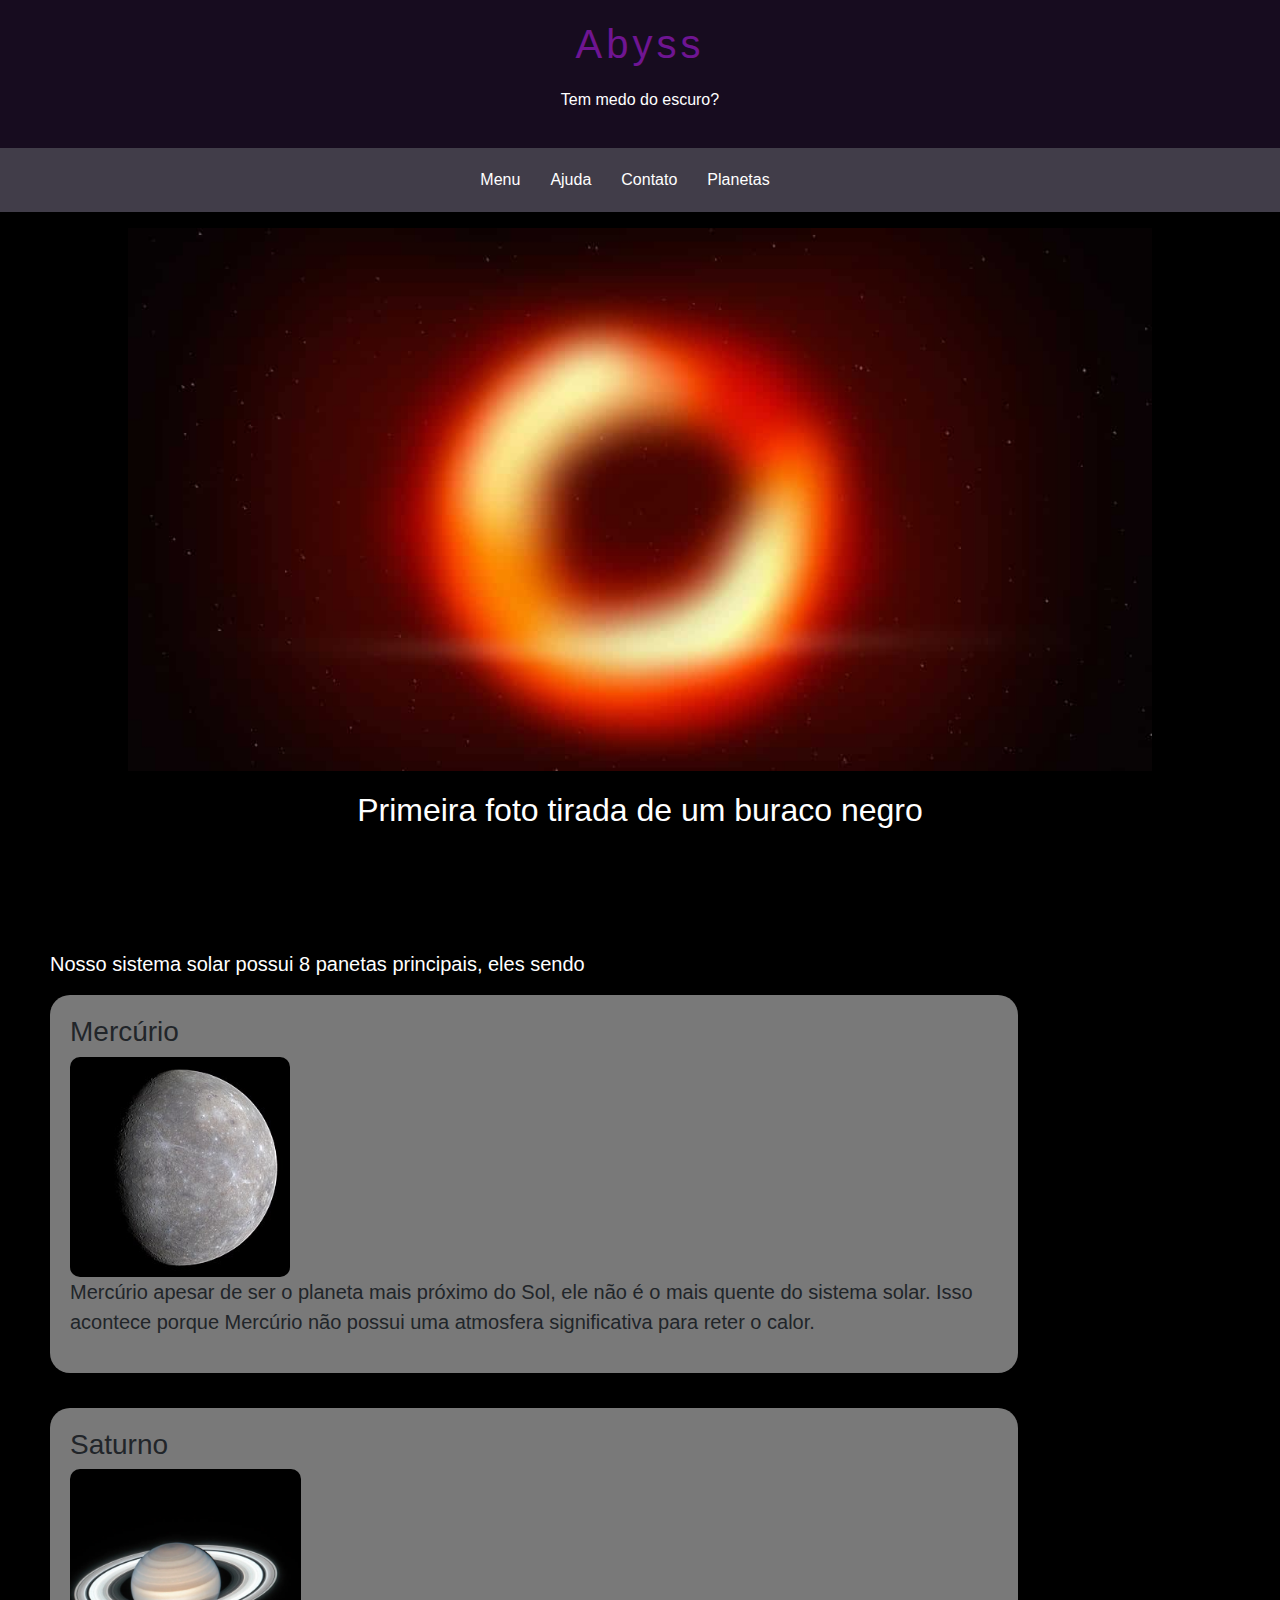
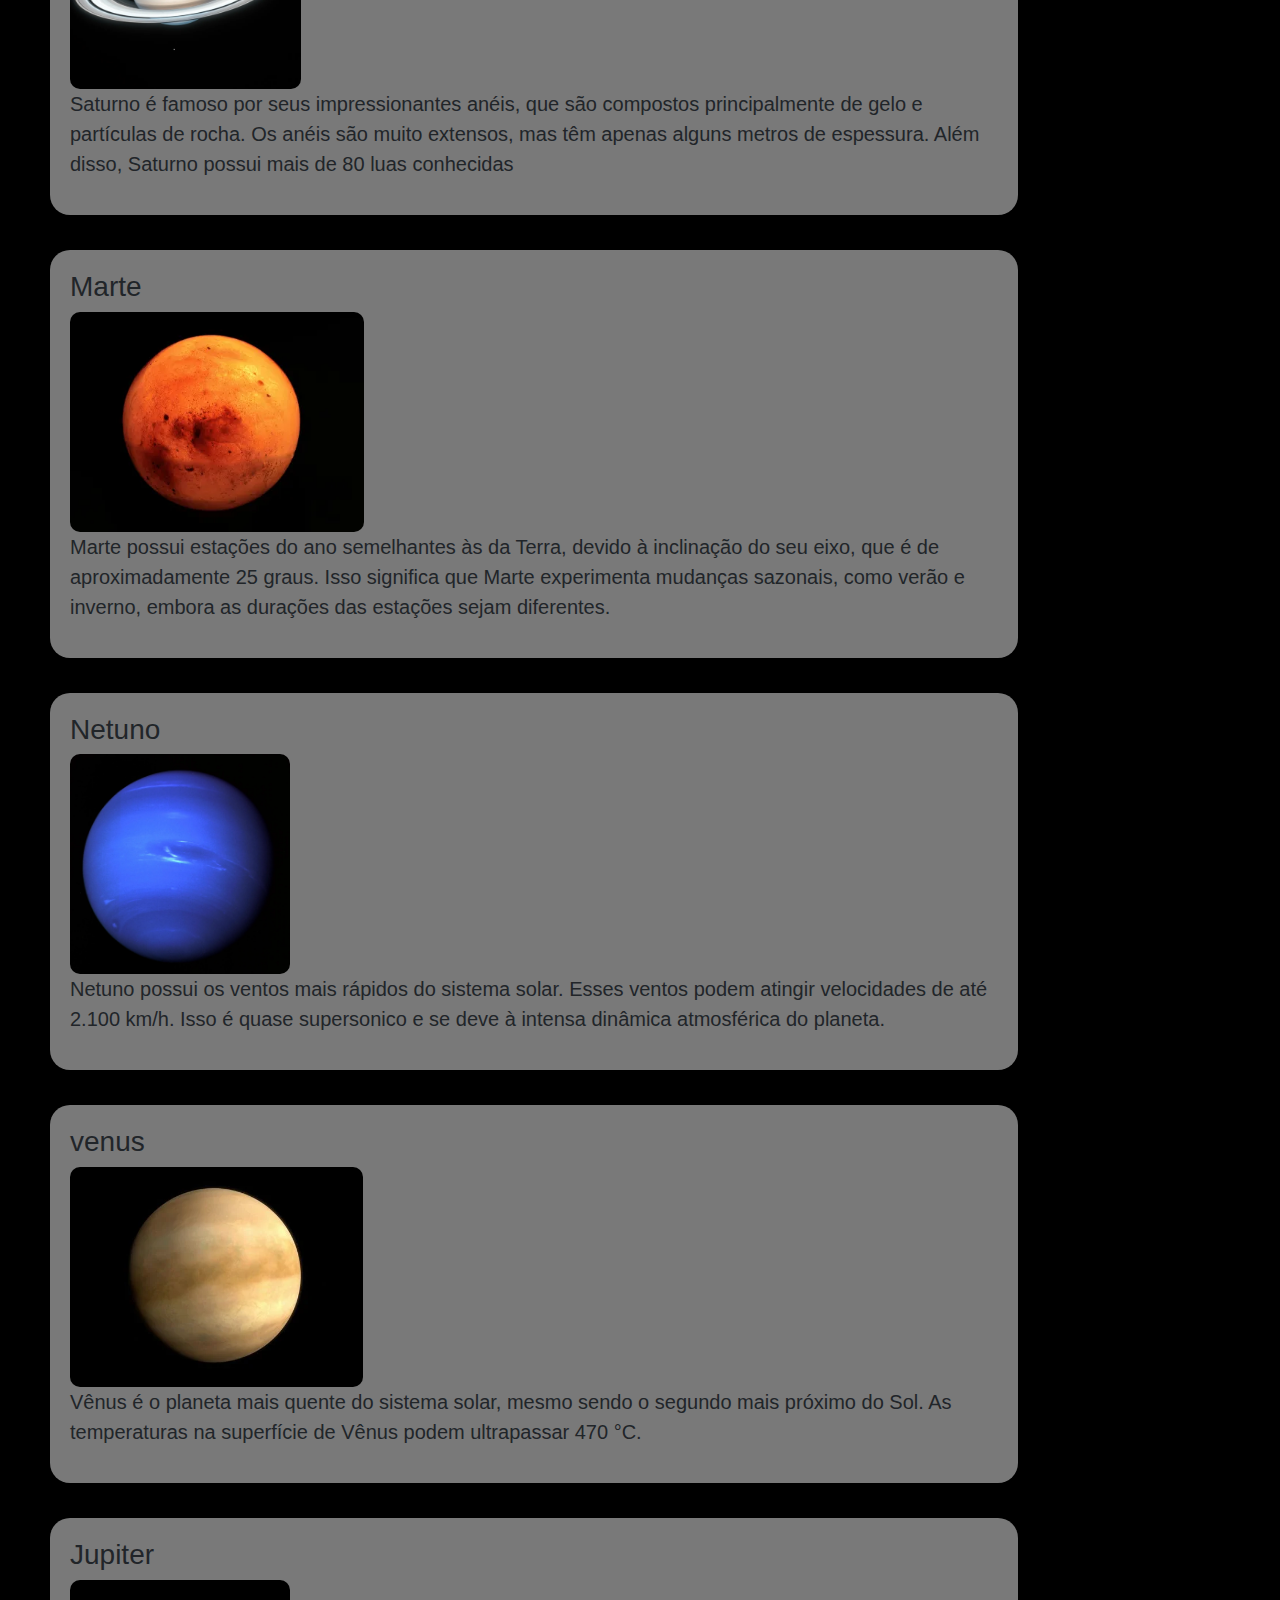
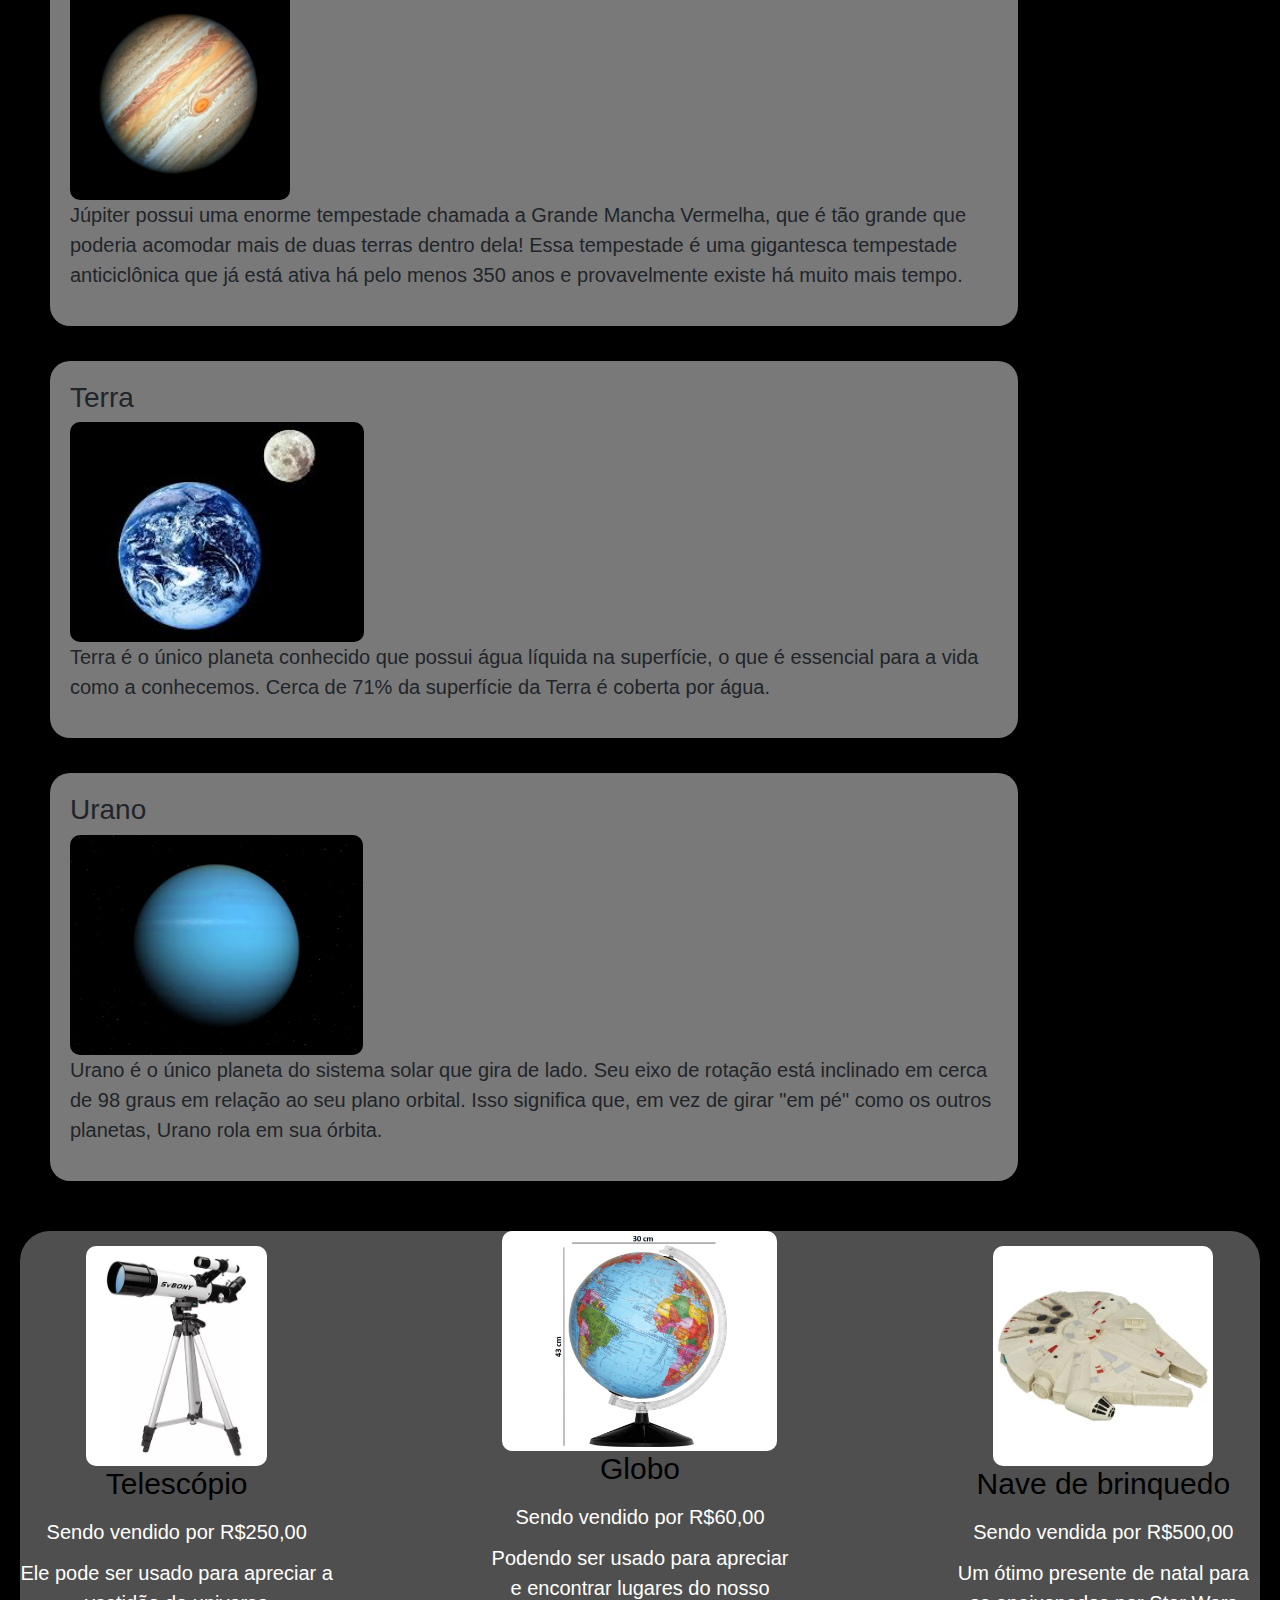
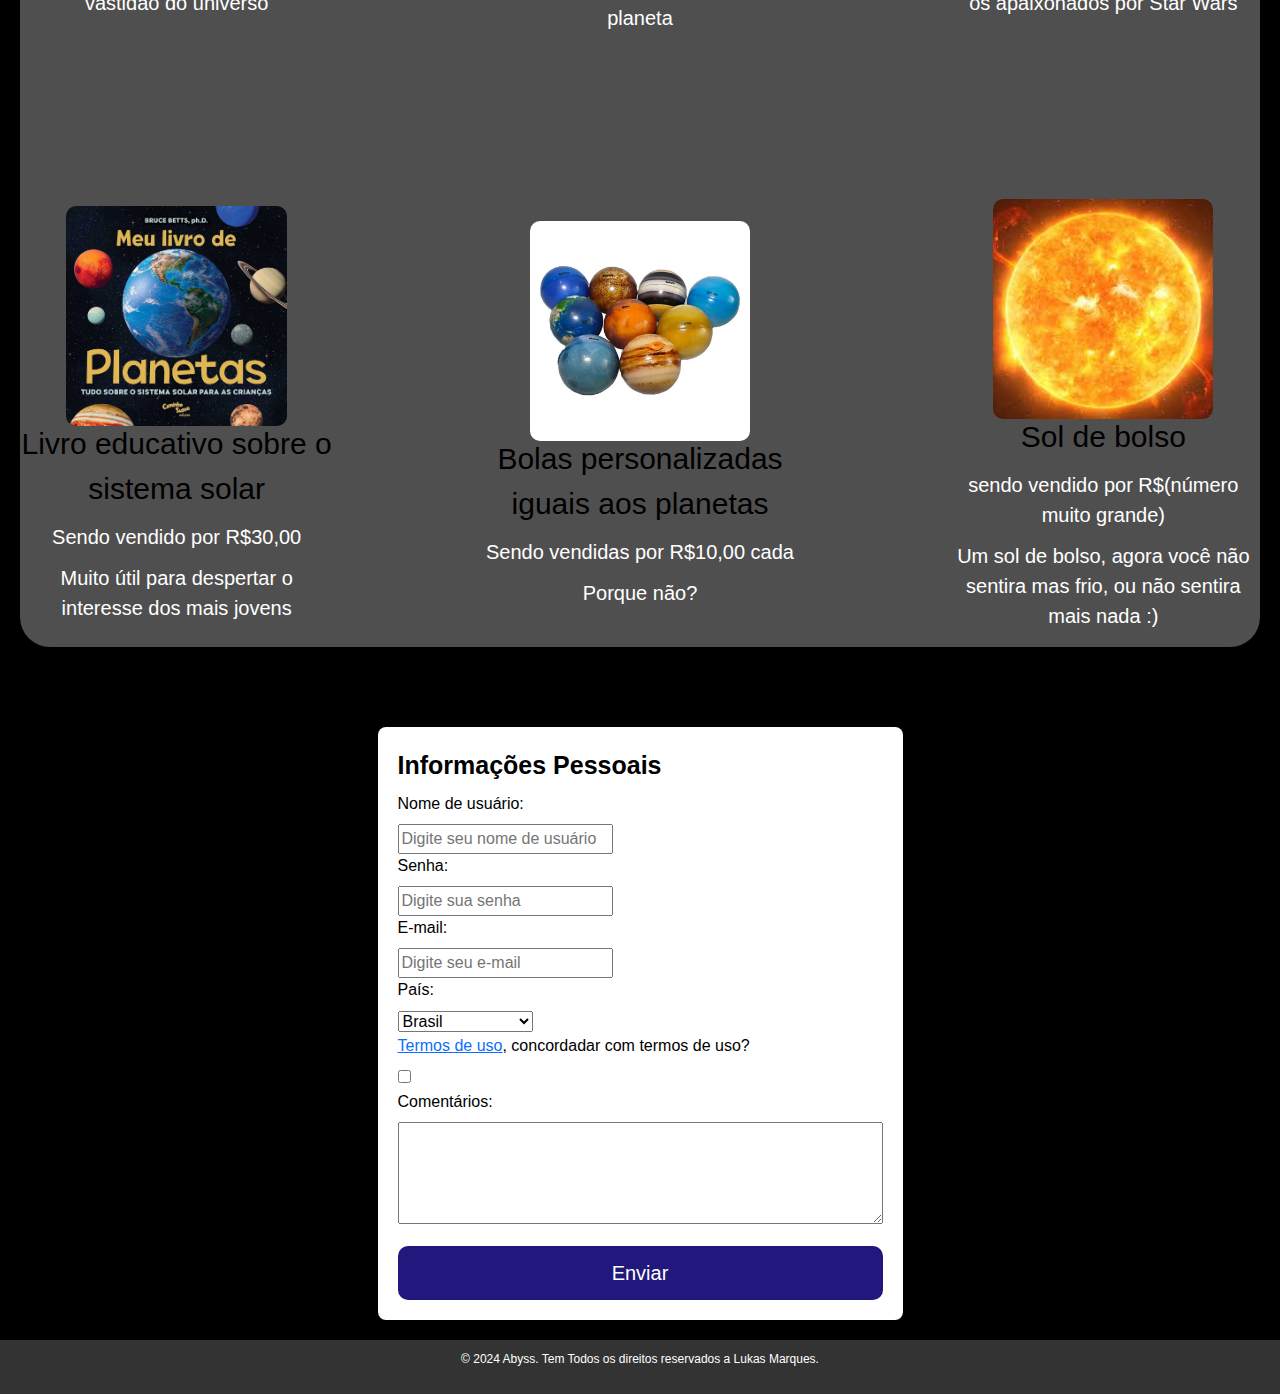
<file: index.html>
<!DOCTYPE html>
<html lang="pt-br">
<head>
<title>Abyss</title>
    <meta name="title" content="Abyss" />
    <meta name="author" content="Lukas Marques">
    <meta name="keywords" content="planetas, sistema solar, buraco negro, curiosidades sobre os planetas">
    <meta name="discripition" content="Este site tenta trazer algumas curiosidades e produtos relacionados ao nosso sistema solar tanto para fins educacionais quanto para entretenimento">
    <meta property="og:type" content="website" />
    <meta property="og:url" content="https://xklmfkx.github.io/" />
    <meta property="og:title" content="Abyss" />
    <meta property="og:description" content="" />
    <meta property="og:image" content="https://metatags.io/images/meta-tags.png" />
    <meta property="twitter:card" content="summary_large_image" />
    <meta property="twitter:url" content="https://xklmfkx.github.io/" />
    <meta property="twitter:title" content="Abyss" />
    <meta property="twitter:description" content="" />
    <meta property="twitter:image" content="https://metatags.io/images/meta-tags.png" />
    <meta charset="UTF-8">
    <meta name="viewport" content="width=device-width, initial-scale=1.0">
    <link href="https://cdn.jsdelivr.net/npm/bootstrap@5.3.3/dist/css/bootstrap.min.css" rel="stylesheet" integrity="sha384-QWTKZyjpPEjISv5WaRU9OFeRpok6YctnYmDr5pNlyT2bRjXh0JMhjY6hW+ALEwIH" crossorigin="anonymous">
    <link rel="stylesheet" href="estilo.css">
    <title>Abyss</title>
</head>
<body>
    <header>
        <h1 class="titulo"> Abyss</h1>
        <p class="p1">Tem medo do escuro?</p>
    </header>

    <nav>
        <ul>
            <li><a href="#">Menu</a></li>
            <li><a href="#">Ajuda</a></li>
            <li><a href="#">Contato</a></li>
            <li><a href="#">Planetas</a></li>
        </ul>
    </nav>

    <section>
        <div class="imagem-container">
            <img class="imagem-buraco" src="img/buraco_negro.Webp" alt="buraco negro">
        </div>
        <h2 class="titulo_imagem">Primeira foto tirada de um buraco negro</h2>
    </section>

    <main>
        <section>
            <div class="t" >
                <p class="p1">Nosso sistema solar possui 8 panetas principais, eles sendo</p>
                <div class="planetas-container" >

                    <div class="div1" >
                        <h3>Mercúrio</h3>
                        <img class="imagem" src="img/mercurio.Webp" alt="planeta mercurio">
                        <p>Mercúrio apesar de ser o planeta mais próximo do Sol, ele não é o mais quente do sistema solar. Isso acontece porque Mercúrio não possui uma atmosfera significativa para reter o calor.</p>
                    </div>

                    <div class="div1">
                        <h3>Saturno</h3>
                        <img class="imagem" src="img/saturno.Webp" alt="planeta saturno"> 
                        <p>Saturno é famoso por seus impressionantes anéis, que são compostos principalmente de gelo e partículas de rocha. Os anéis são muito extensos, mas têm apenas alguns metros de espessura. Além disso, Saturno possui mais de 80 luas conhecidas</p>
                    </div>

                    <div class="div1">
                        <h3>Marte</h3>
                        <img class="imagem" src="img/marte.Webp" alt="planeta marte"> 
                        <p>Marte possui estações do ano semelhantes às da Terra, devido à inclinação do seu eixo, que é de aproximadamente 25 graus. Isso significa que Marte experimenta mudanças sazonais, como verão e inverno, embora as durações das estações sejam diferentes.</p>
                    </div>

                    <div class="div1">
                        <h3>Netuno</h3>
                        <img class="imagem" src="img/netuno.Webp" alt="planeta netuno"> 
                        <p>Netuno possui os ventos mais rápidos do sistema solar. Esses ventos podem atingir velocidades de até 2.100 km/h. Isso é quase supersonico e se deve à intensa dinâmica atmosférica do planeta.</p>
                    </div>

                    <div class="div1">
                        <h3>venus</h3>
                        <img class="imagem" src="img/venus.Webp" alt="planeta venus"> 
                        <p>Vênus é o planeta mais quente do sistema solar, mesmo sendo o segundo mais próximo do Sol. As temperaturas na superfície de Vênus podem ultrapassar 470 °C.</p>
                    </div>

                    <div class="div1">
                        <h3>Jupiter</h3>
                        <img class="imagem" src="img/jupiter.Webp" alt="planeta jupiter"> 
                        <p>Júpiter possui uma enorme tempestade chamada a Grande Mancha Vermelha, que é tão grande que poderia acomodar mais de duas terras dentro dela! Essa tempestade é uma gigantesca tempestade anticiclônica que já está ativa há pelo menos 350 anos e provavelmente existe há muito mais tempo.</p>
                    </div>

                    <div class="div1">
                        <h3>Terra</h3>
                        <img class="imagem" src="img/terra.Webp" alt="planeta terra">
                        <p>Terra é o único planeta conhecido que possui água líquida na superfície, o que é essencial para a vida como a conhecemos. Cerca de 71% da superfície da Terra é coberta por água.</p>
                    </div>

                    <div class="div1">
                        <h3>Urano</h3>
                        <img class="imagem" src="img/urano.Webp" alt="planeta urano"> 
                        <p>Urano é o único planeta do sistema solar que gira de lado. Seu eixo de rotação está inclinado em cerca de 98 graus em relação ao seu plano orbital. Isso significa que, em vez de girar "em pé" como os outros planetas, Urano rola em sua órbita.</p>
                    </div>
                </div>
            </div>
        </section>

        <section class="grid-container" >
            <div>
                <img class="imagem" src="img/telescopi.Webp" alt="produto telescopio">
                <p class="p2">Telescópio</p><p>Sendo vendido por R$250,00</p><p>Ele pode ser usado para apreciar a vastidão do universo</p>
            </div>
            <div>
                <img class="imagem" src="img/globo.Webp" alt="produto globo">
                <p class="p2">Globo</p><p>Sendo vendido por R$60,00</p><p>Podendo ser usado para apreciar e encontrar lugares do nosso planeta</p>
            </div>
            <div>
                <img class="imagem" src="img/nave_starwars.Webp" alt="produto nave de brinquedo">
                <p class="p2">Nave de brinquedo</p><p>Sendo vendida por R$500,00</p><p>Um ótimo presente de natal para os apaixonados por Star Wars</p>
            </div>
            <div>
                <img class="imagem" src="img/livro_planetas.Webp" alt="produto livro de planetas do sistema solar">
                <p class="p2">Livro educativo sobre o sistema solar</p><p>Sendo vendido por R$30,00</p><p>Muito útil para despertar o interesse dos mais jovens</p>
            </div>
            <div>
                <img class="imagem" src="img/bolas_planetas.Webp" alt="produto bolas personalizadas como os planetas">
                <p class="p2">Bolas personalizadas iguais aos planetas</p><p>Sendo vendidas por R$10,00 cada</p><p>Porque não?</p>
            </div>
            <div>
                <img class="imagem" src="img/sol.Webp" alt="produto sol" >
                <p class="p2">Sol de bolso</p><p>sendo vendido por R$(número muito grande)</p><p>Um sol de bolso, agora você não sentira mas frio, ou não sentira mais nada :)</p>
            </div>
        </section>
        <section>
            <form class="grid-formulario">
                <fieldset>
                    <legend>Informações Pessoais</legend>
                
                    <label for="username">Nome de usuário:</label>
                    <input type="text" id="username" name="username" placeholder="Digite seu nome de usuário" required>
                
                    <label for="password">Senha:</label>
                    <input type="password" id="password" name="password" placeholder="Digite sua senha" required>
                
                    <label for="email">E-mail:</label>
                    <input type="email" id="email" name="email" placeholder="Digite seu e-mail" required>
                
                    <label for="country">País:</label>
                    <select id="country" name="country">
                        <option value="br">Brasil</option>
                        <option value="us">Estados Unidos</option>
                        <option value="uk">Reino Unido</option>
                    </select>
                
                    <label for="termos"><a href="#">Termos de uso</a>, concordadar com termos de uso?</label>
                    <input type="checkbox" id="termos" name="termos" value="yes">
                
                    <label for="comments">Comentários:</label>
                    <textarea id="comments" name="comments" rows="4" cols="50"></textarea>
                </fieldset>
                
                <button type="submit">Enviar</button>
            </form>
        </section>
    </main>
    <footer>
        <p class="p3">&copy; 2024 Abyss. Tem Todos os direitos reservados a Lukas Marques.</p>
    </footer>
    <script src="https://cdn.jsdelivr.net/npm/bootstrap@5.3.3/dist/js/bootstrap.bundle.min.js" integrity="sha384-YvpcrYf0tY3lHB60NNkmXc5s9fDVZLESaAA55NDzOxhy9GkcIdslK1eN7N6jIeHz" crossorigin="anonymous"></script>
</body>
</html>
</file>
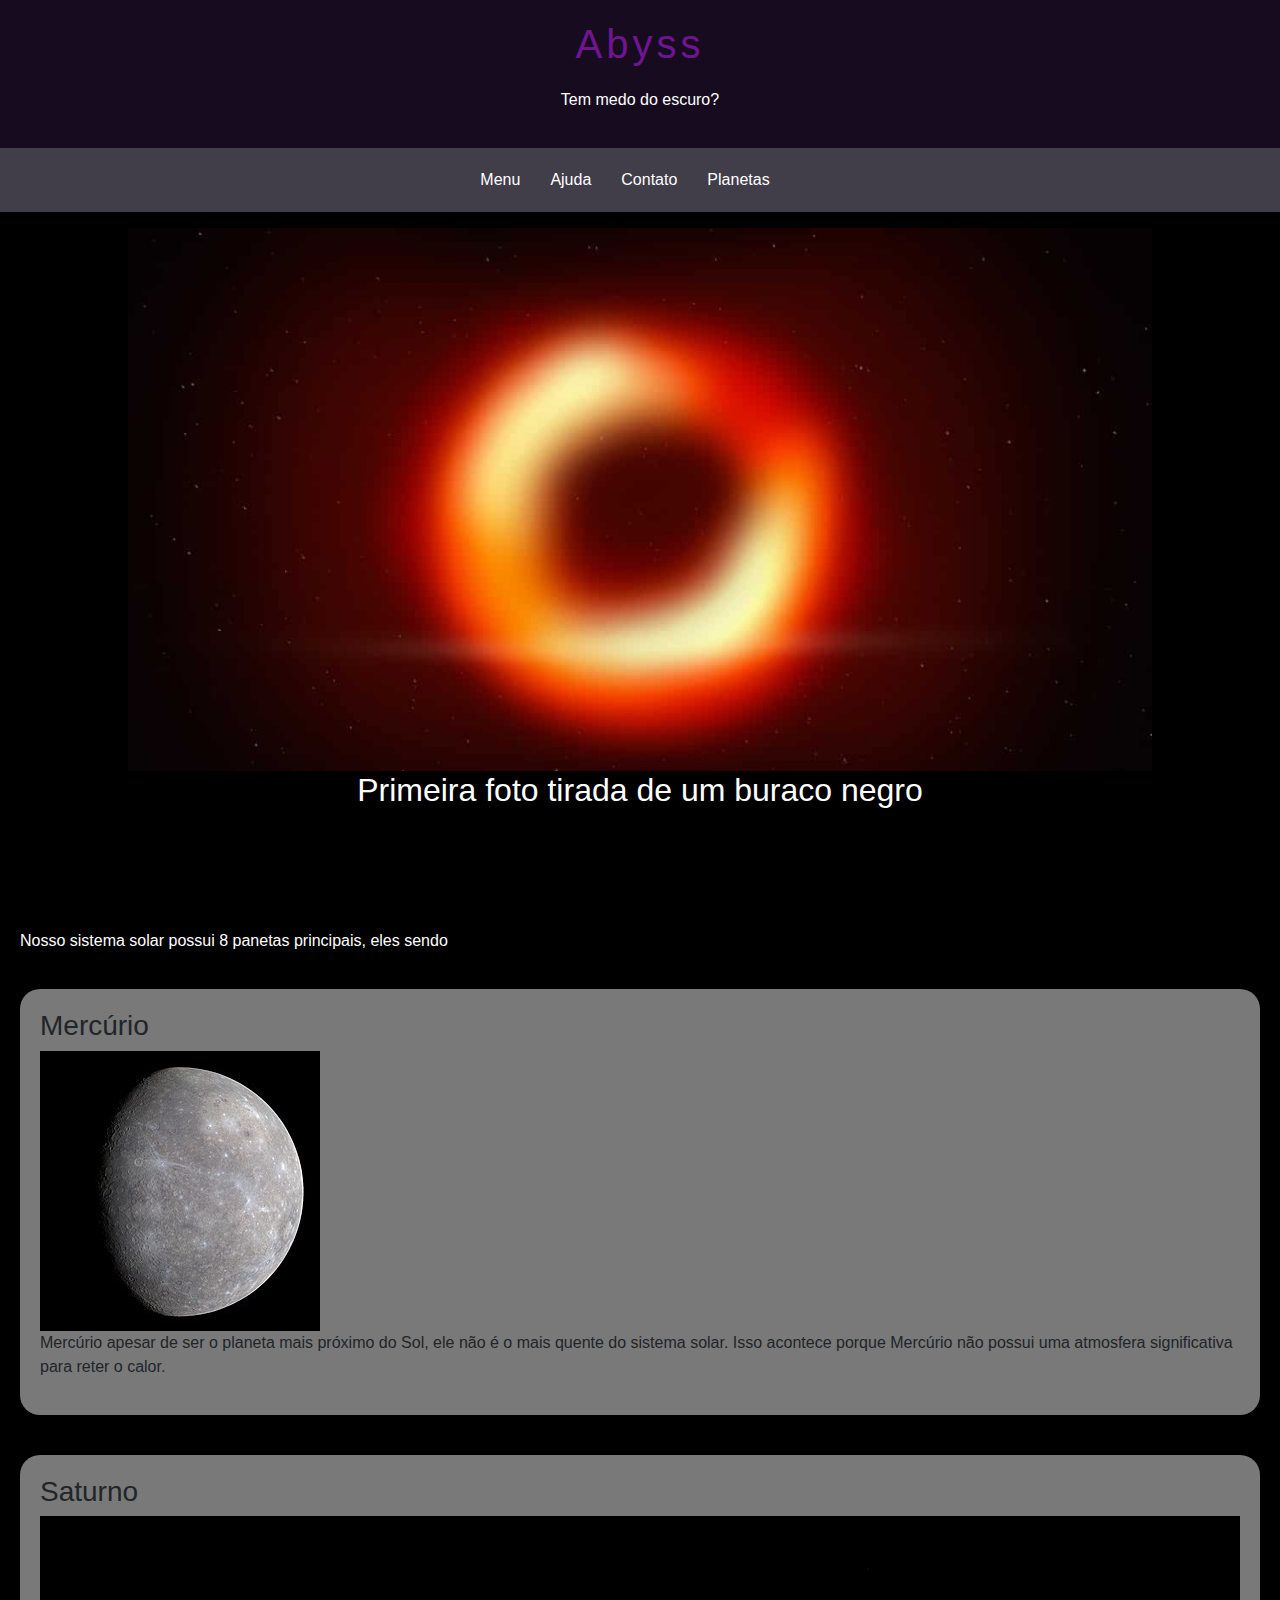
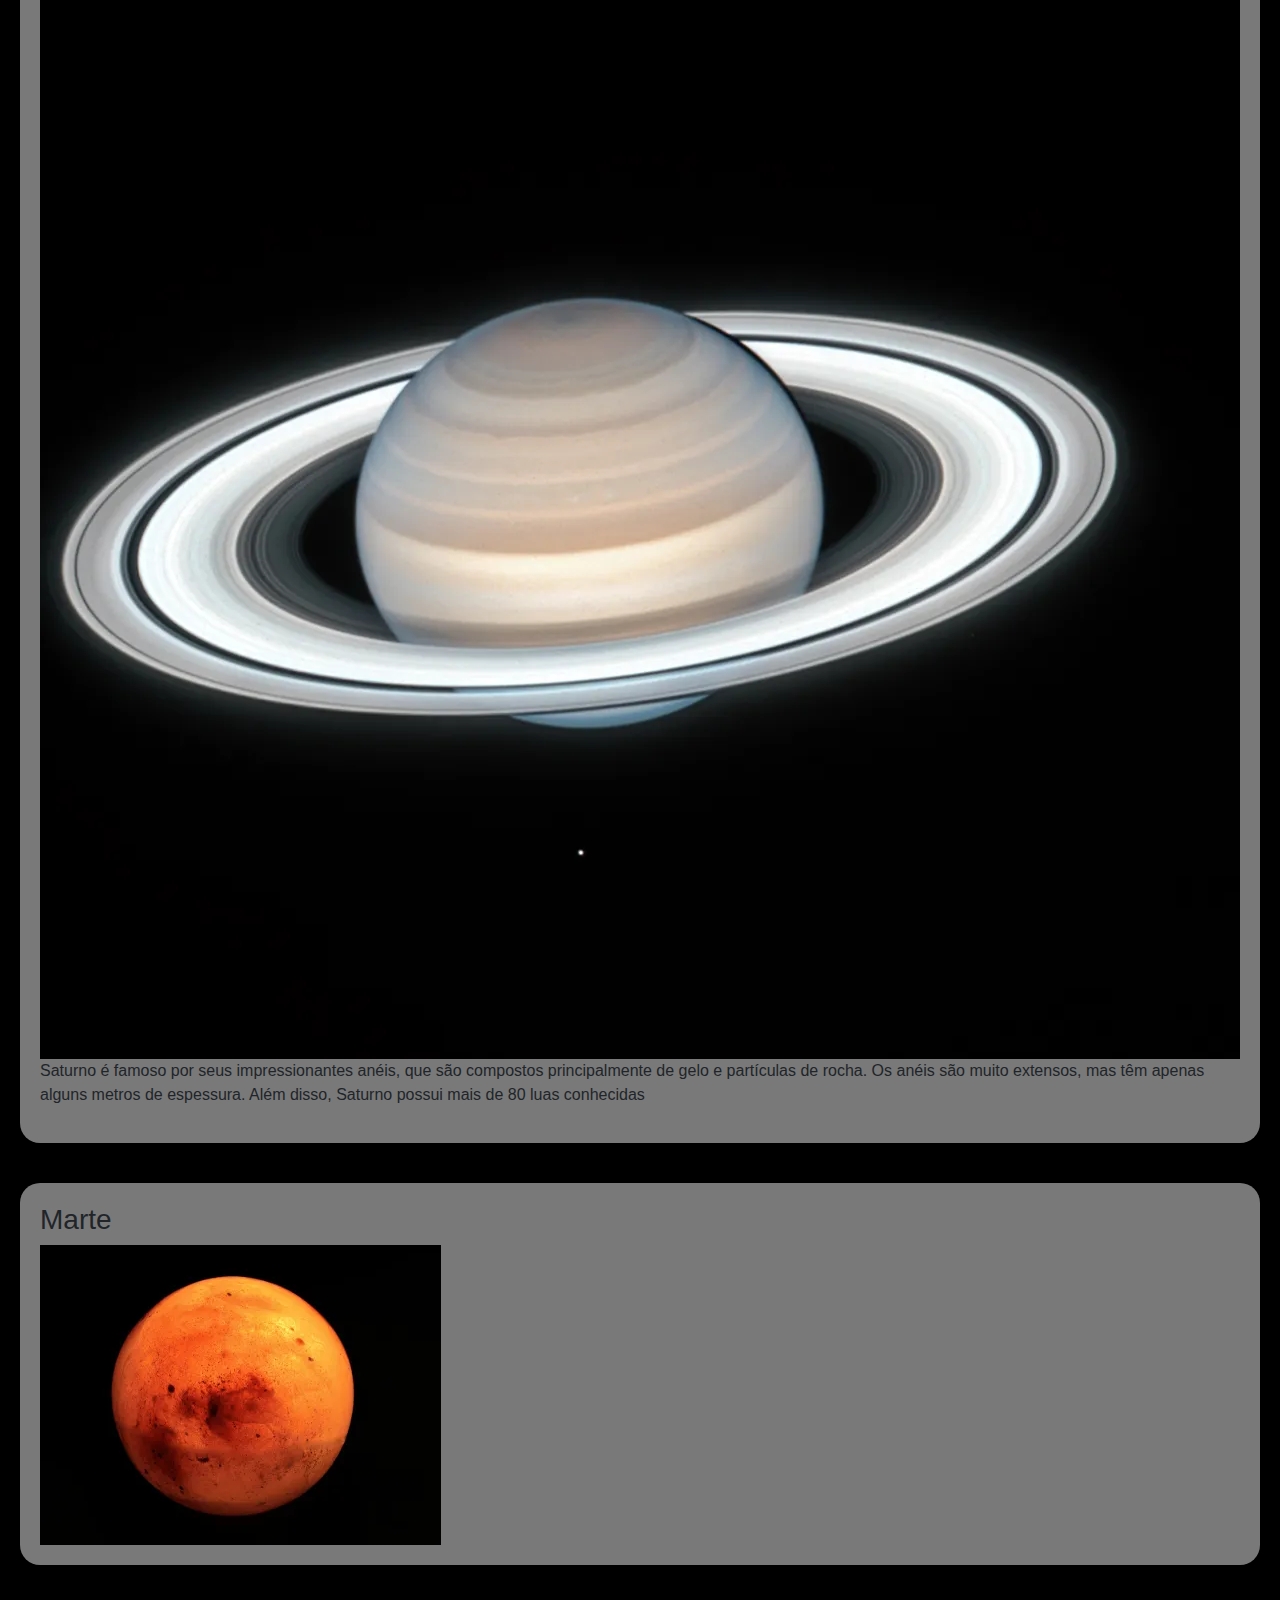
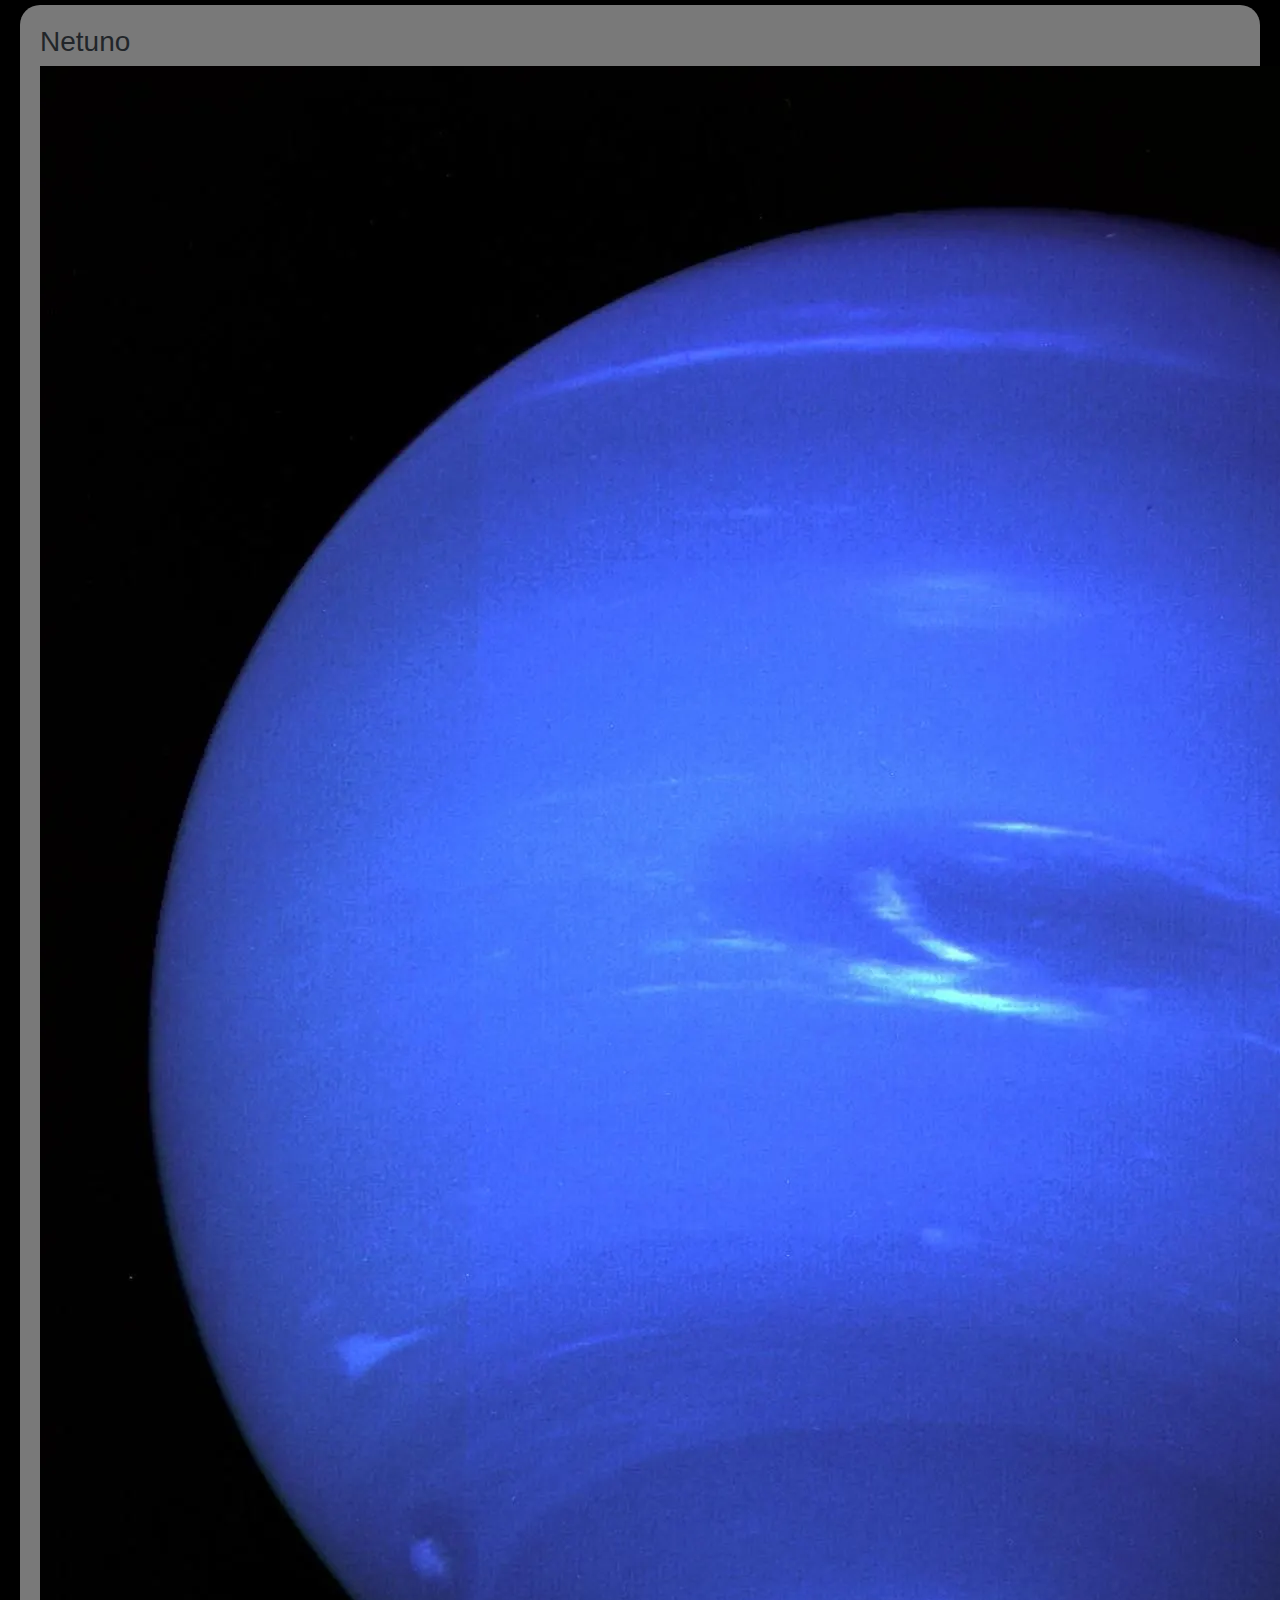
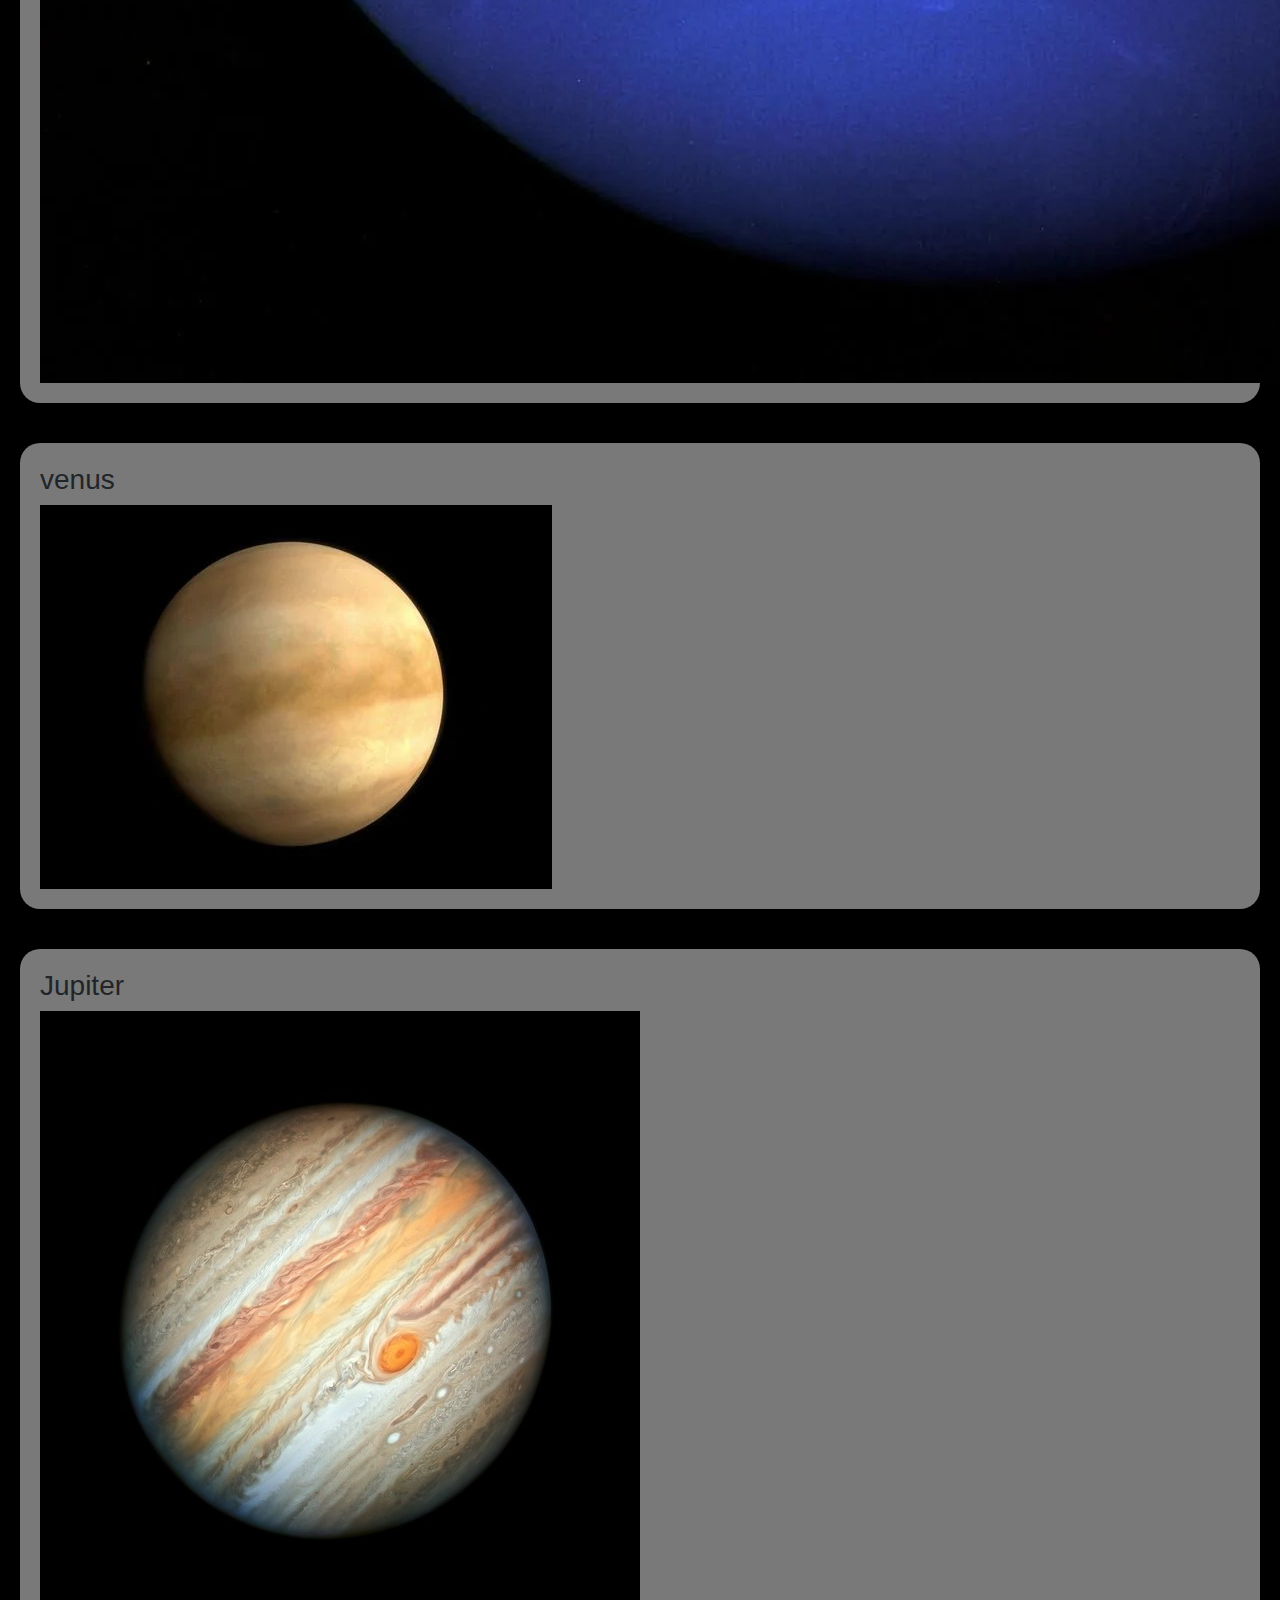
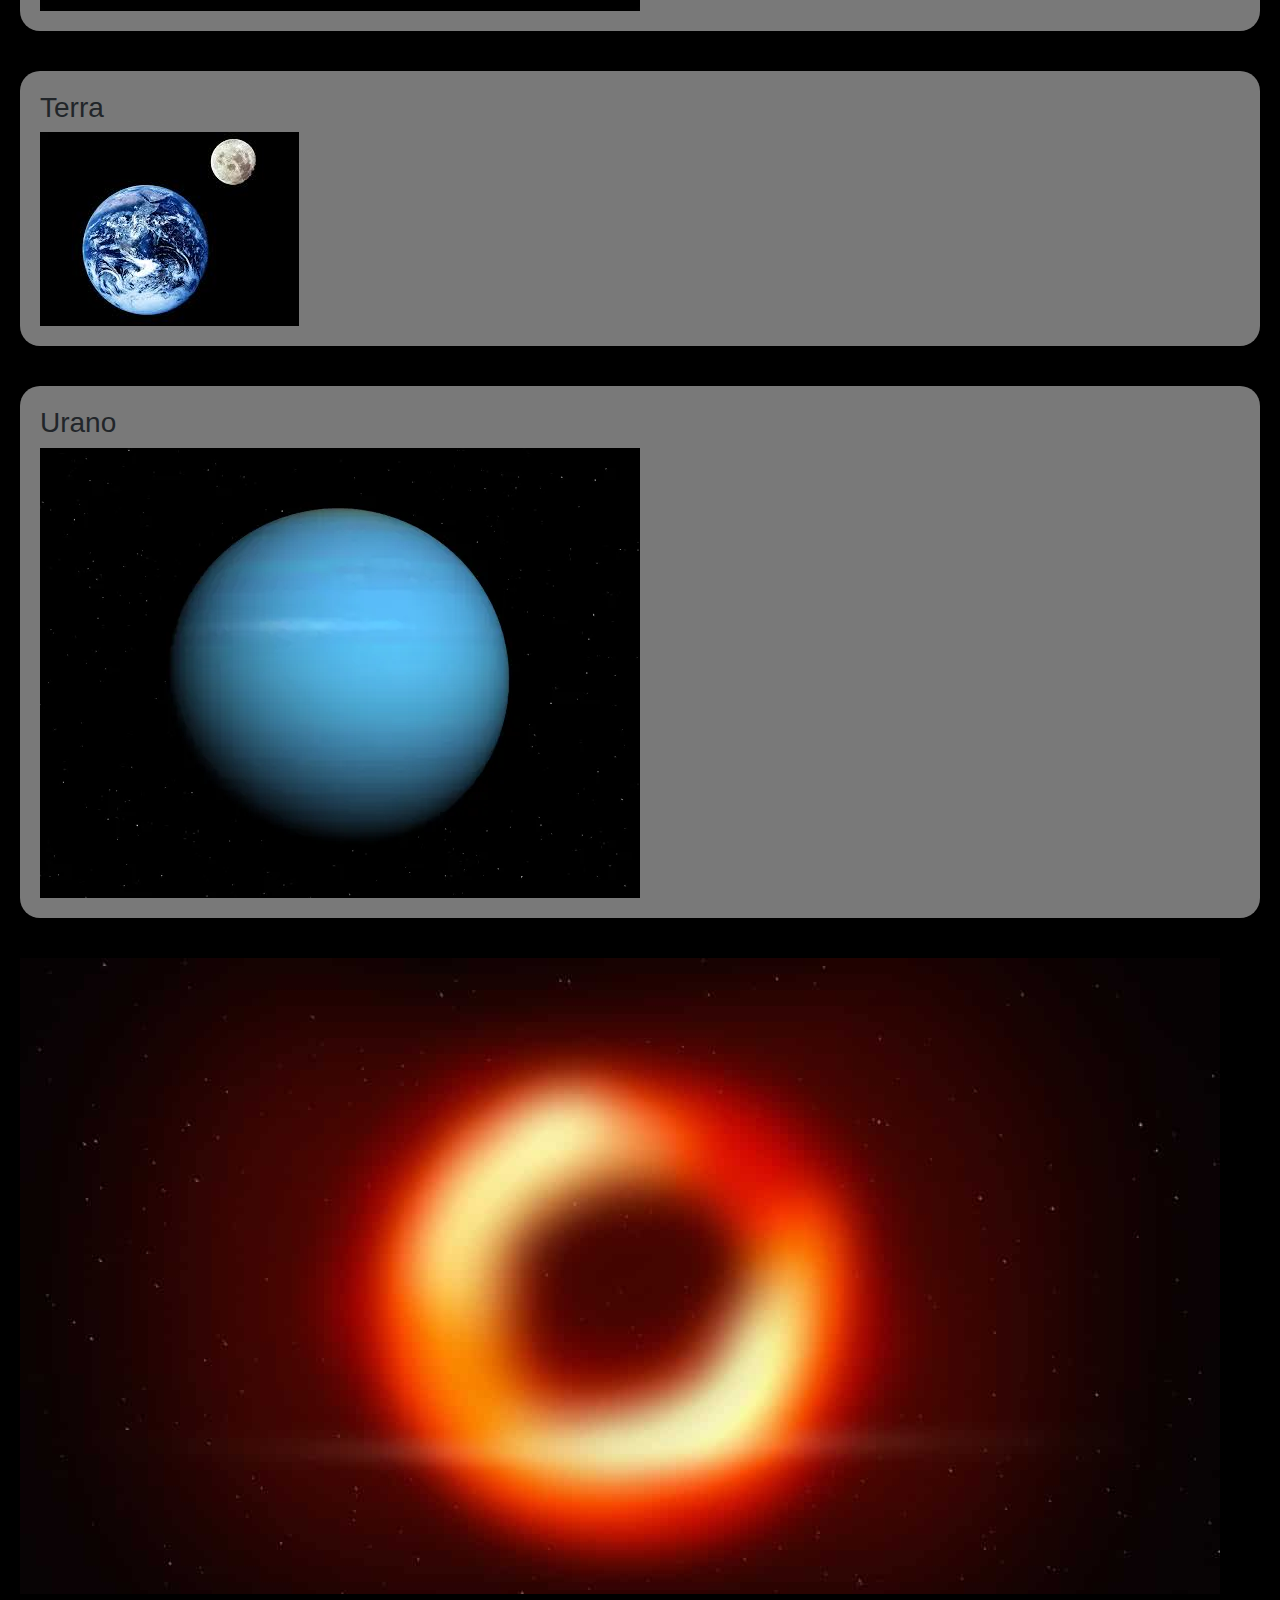
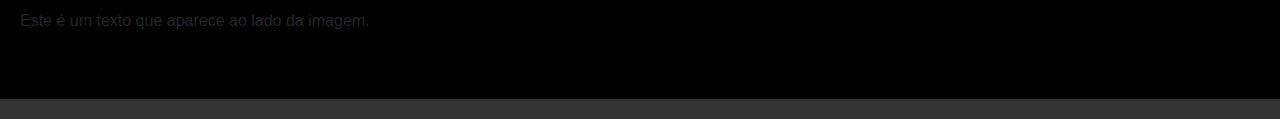
<file: flexbox.html>
<!DOCTYPE html>
<html lang="pt-br">
<head>
    <meta charset="UTF-8">
    <meta name="viewport" content="width=device-width, initial-scale=1.0">
    <link href="https://cdn.jsdelivr.net/npm/bootstrap@5.3.3/dist/css/bootstrap.min.css" rel="stylesheet" integrity="sha384-QWTKZyjpPEjISv5WaRU9OFeRpok6YctnYmDr5pNlyT2bRjXh0JMhjY6hW+ALEwIH" crossorigin="anonymous">
    <link rel="stylesheet" href="estilo.css">
    <title>Abyss</title>
</head>
<body>
    <header>
        <h1 class="titulo"> Abyss</h1>
        <p class="p1">Tem medo do escuro?</p>
    </header>

    <nav>
        <ul>
            <li><a href="#">Menu</a></li>
            <li><a href="#">Ajuda</a></li>
            <li><a href="#">Contato</a></li>
            <li><a href="#">Planetas</a></li>
        </ul>
    </nav>

    <section1>
        <div class="imagem-container">
            <img class="imagem-buraco" src="img/buraco_negro.png">
        </div>
        <h2 class="titulo_imagem">Primeira foto tirada de um buraco negro</h2>
    </section1>

    <main>
        
        <section>
            <p class="p1">Nosso sistema solar possui 8 panetas principais, eles sendo</p>

            <div class="div1" class="planetas-container">
                <h3>Mercúrio</h3>
                <img class="planetas-imagem" src="img/mercurio.png">
                <p>Mercúrio apesar de ser o planeta mais próximo do Sol, ele não é o mais quente do sistema solar. Isso acontece porque Mercúrio não possui uma atmosfera significativa para reter o calor.</p>
            </div>

            <div class="div1">
                <h3>Saturno</h3>
                <img src="img/saturno.png"> 
                <p>Saturno é famoso por seus impressionantes anéis, que são compostos principalmente de gelo e partículas de rocha. Os anéis são 
                    muito extensos, mas têm apenas alguns metros de espessura. Além disso, Saturno possui mais de 80 luas conhecidas
                </p>
            </div>

            <div class="div1">
                <h3>Marte</h3>
                <img class="planetas-imagem" src="img/marte.png"> 
            </div>

            <div class="div1">
                <h3>Netuno</h3>
                <img class="planetas-imagem" src="img/netuno.png"> 
            </div>

            <div class="div1">
                <h3>venus</h3>
                <img class="planetas-imagem" src="img/venus.png"> 
            </div>

            <div class="div1">
                <h3>Jupiter</h3>
                <img class="planetas-imagem" src="img/jupiter.png"> 
            </div>

            <div class="div1">
                <h3>Terra</h3>
                <img class="planetas-imagem" src="img/terra.png"> 
            </div>

            <div class="div1" class="planetas-container">
                <h3>Urano</h3>
                <img src="img/urano.png"> 
            </div>

            <div class="planetas-container">
                <img src="img/buraco_negro.png" alt="Descrição da imagem">
                <p>Este é um texto que aparece ao lado da imagem.</p>
            </div>

        </section>
    </main>
    <footer>
    
    </footer>
    <script src="https://cdn.jsdelivr.net/npm/bootstrap@5.3.3/dist/js/bootstrap.bundle.min.js" integrity="sha384-YvpcrYf0tY3lHB60NNkmXc5s9fDVZLESaAA55NDzOxhy9GkcIdslK1eN7N6jIeHz" crossorigin="anonymous"></script>
</body>
</html>
</file>
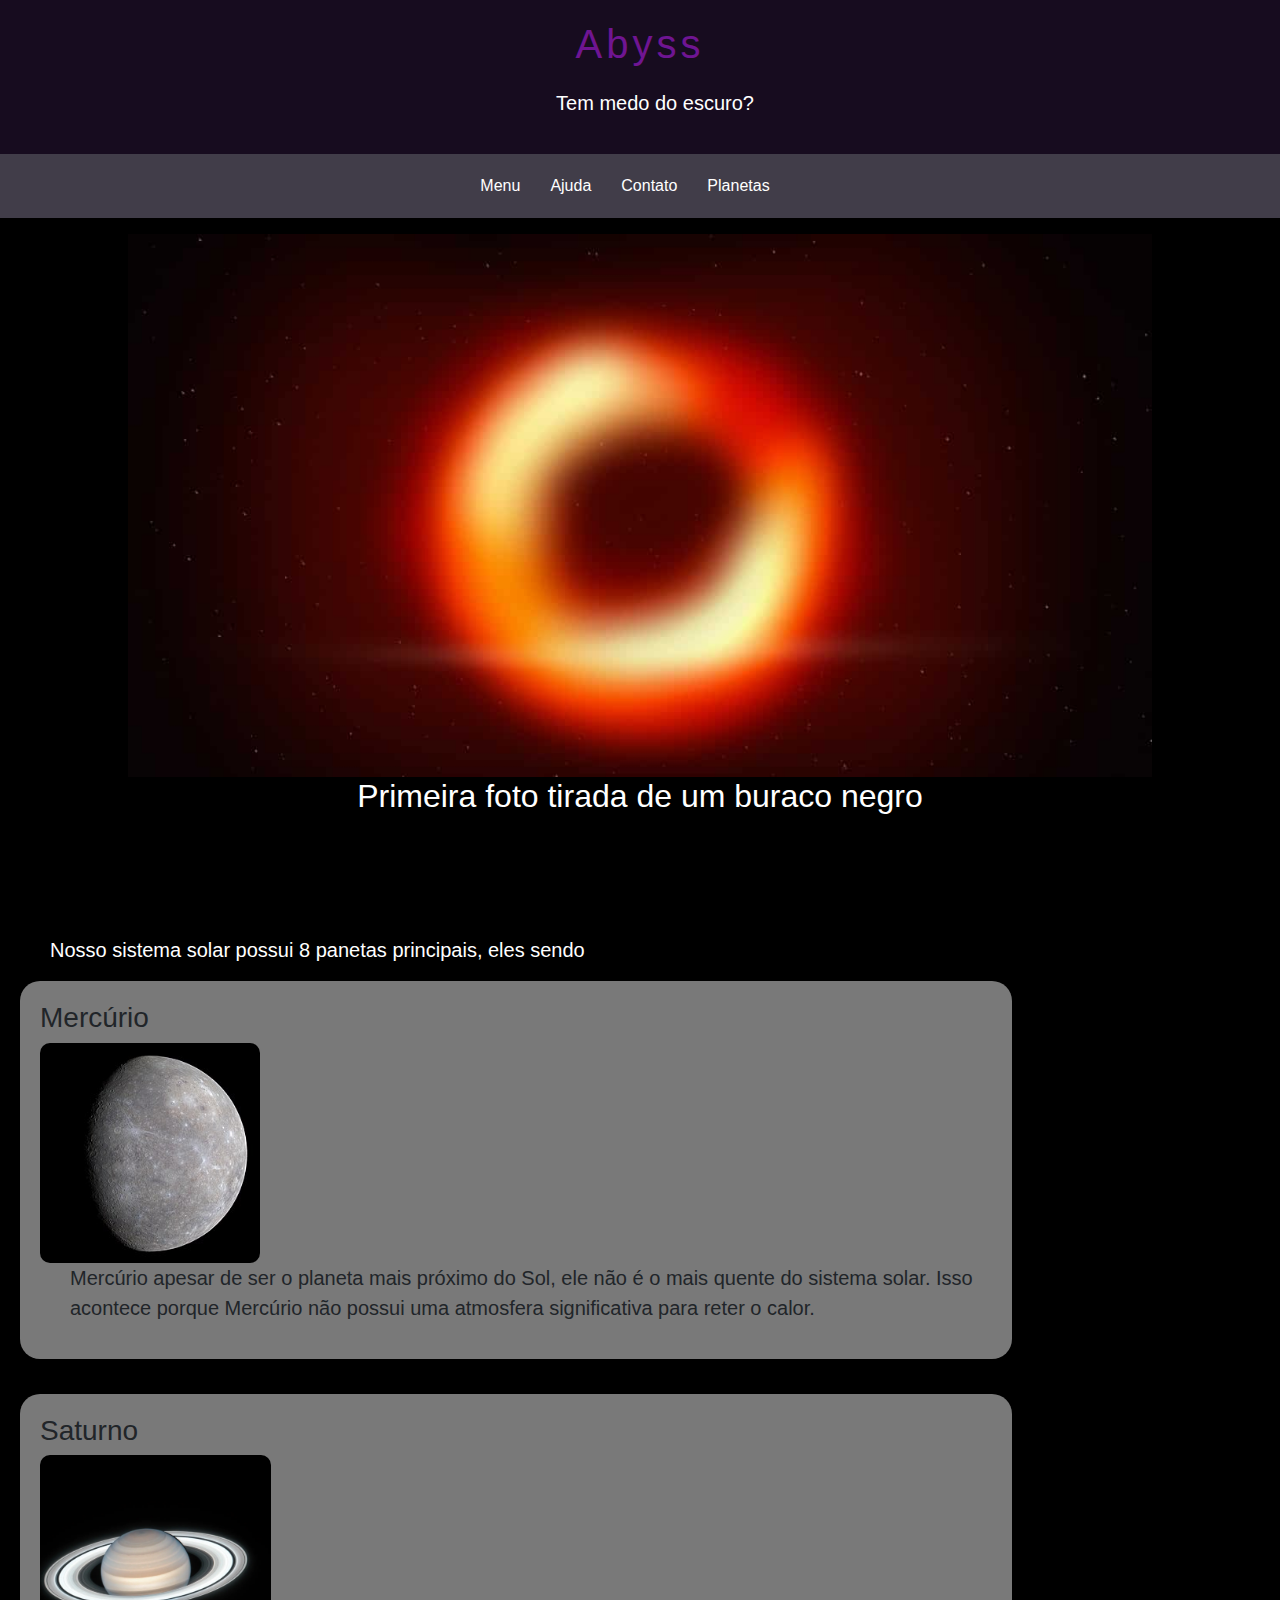
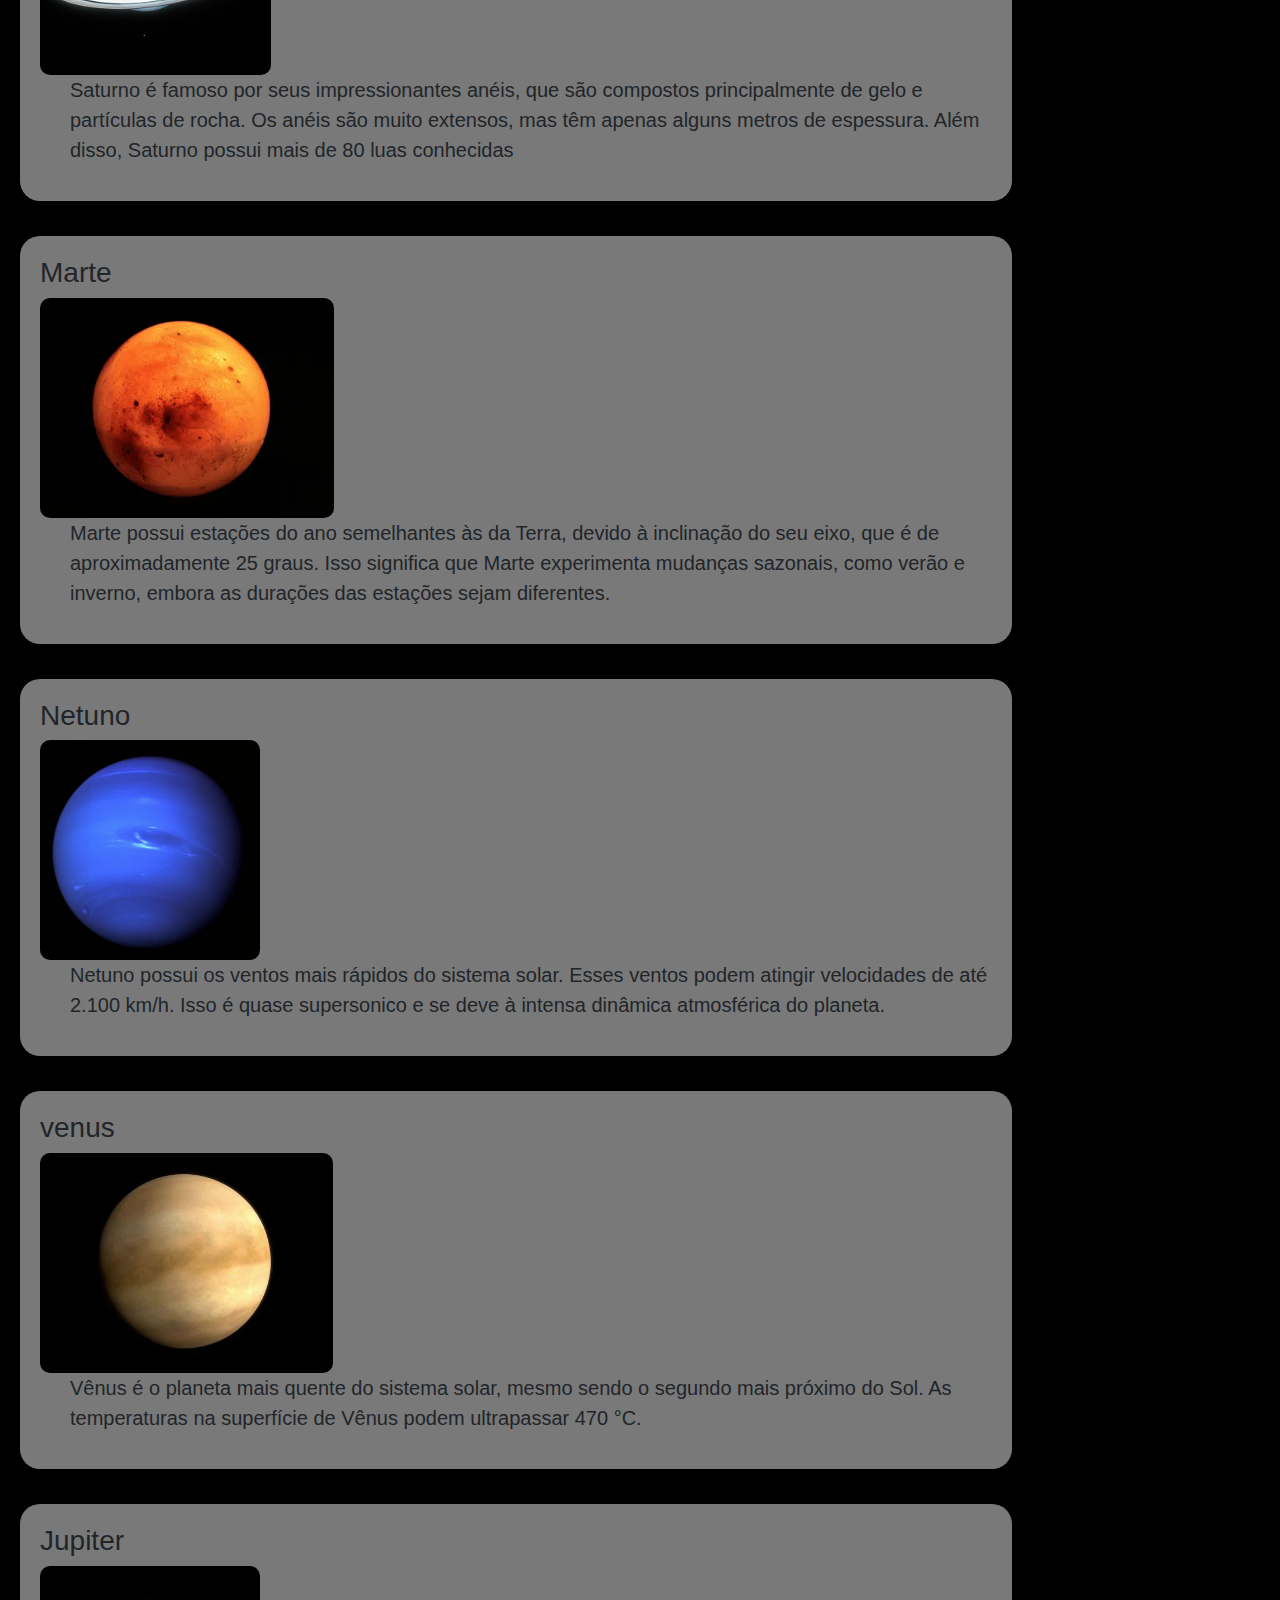
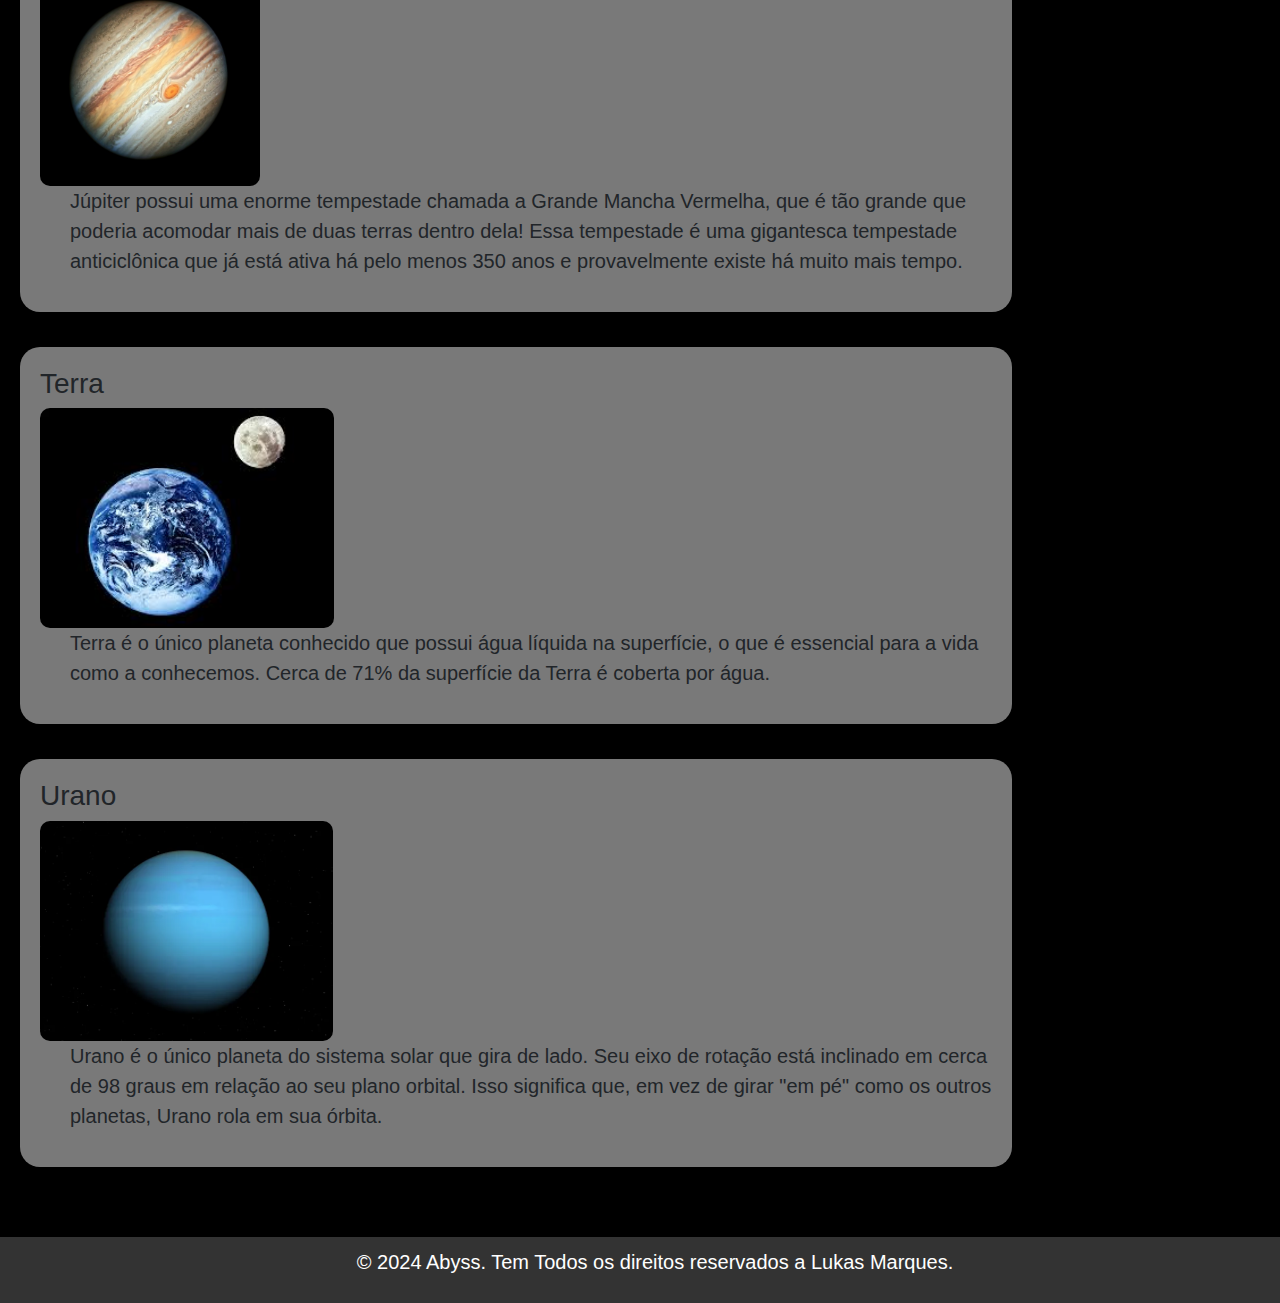
<file: Trabalho_flexbox/flexbox.html>
<!DOCTYPE html>
<html lang="pt-br">
<head>
    <meta charset="UTF-8">
    <meta name="viewport" content="width=device-width, initial-scale=1.0">
    <link href="https://cdn.jsdelivr.net/npm/bootstrap@5.3.3/dist/css/bootstrap.min.css" rel="stylesheet" integrity="sha384-QWTKZyjpPEjISv5WaRU9OFeRpok6YctnYmDr5pNlyT2bRjXh0JMhjY6hW+ALEwIH" crossorigin="anonymous">
    <link rel="stylesheet" href="estilo.css">
    <title>Abyss</title>
</head>
<body>
    <header>
        <h1 class="titulo"> Abyss</h1>
        <p class="p1">Tem medo do escuro?</p>
    </header>

    <nav>
        <ul>
            <li><a href="#">Menu</a></li>
            <li><a href="#">Ajuda</a></li>
            <li><a href="#">Contato</a></li>
            <li><a href="#">Planetas</a></li>
        </ul>
    </nav>

    <section1>
        <div class="imagem-container">
            <img class="imagem-buraco" src="img/buraco_negro.png">
        </div>
        <h2 class="titulo_imagem">Primeira foto tirada de um buraco negro</h2>
    </section1>

    <main>
        
        <div>
            <p class="p1">Nosso sistema solar possui 8 panetas principais, eles sendo</p>
            <div class="planetas-container">

                <div class="div1" >
                    <h3>Mercúrio</h3>
                    <img class="planetas-imagem" src="img/mercurio.png">
                    <p>Mercúrio apesar de ser o planeta mais próximo do Sol, ele não é o mais quente do sistema solar. Isso acontece porque Mercúrio não possui uma atmosfera significativa para reter o calor.</p>
                </div>

                <div class="div1">
                    <h3>Saturno</h3>
                    <img class="planetas-imagem" src="img/saturno.png"> 
                    <p>Saturno é famoso por seus impressionantes anéis, que são compostos principalmente de gelo e partículas de rocha. Os anéis são muito extensos, mas têm apenas alguns metros de espessura. Além disso, Saturno possui mais de 80 luas conhecidas</p>
                </div>

                <div class="div1">
                    <h3>Marte</h3>
                    <img class="planetas-imagem" src="img/marte.png"> 
                    <p>Marte possui estações do ano semelhantes às da Terra, devido à inclinação do seu eixo, que é de aproximadamente 25 graus. Isso significa que Marte experimenta mudanças sazonais, como verão e inverno, embora as durações das estações sejam diferentes.</p>
                </div>

                <div class="div1">
                    <h3>Netuno</h3>
                    <img class="planetas-imagem" src="img/netuno.png"> 
                    <p>Netuno possui os ventos mais rápidos do sistema solar. Esses ventos podem atingir velocidades de até 2.100 km/h. Isso é quase supersonico e se deve à intensa dinâmica atmosférica do planeta.</p>
                </div>

                <div class="div1">
                    <h3>venus</h3>
                    <img class="planetas-imagem" src="img/venus.png"> 
                    <p>Vênus é o planeta mais quente do sistema solar, mesmo sendo o segundo mais próximo do Sol. As temperaturas na superfície de Vênus podem ultrapassar 470 °C.</p>
                </div>

                <div class="div1">
                    <h3>Jupiter</h3>
                    <img class="planetas-imagem" src="img/jupiter.png"> 
                    <p>Júpiter possui uma enorme tempestade chamada a Grande Mancha Vermelha, que é tão grande que poderia acomodar mais de duas terras dentro dela! Essa tempestade é uma gigantesca tempestade anticiclônica que já está ativa há pelo menos 350 anos e provavelmente existe há muito mais tempo.</p>
                </div>

                <div class="div1">
                    <h3>Terra</h3>
                    <img class="planetas-imagem" src="img/terra.png">
                    <p>Terra é o único planeta conhecido que possui água líquida na superfície, o que é essencial para a vida como a conhecemos. Cerca de 71% da superfície da Terra é coberta por água.</p>
                </div>

                <div class="div1">
                    <h3>Urano</h3>
                    <img class="planetas-imagem" src="img/urano.png"> 
                    <p>Urano é o único planeta do sistema solar que gira de lado. Seu eixo de rotação está inclinado em cerca de 98 graus em relação ao seu plano orbital. Isso significa que, em vez de girar "em pé" como os outros planetas, Urano rola em sua órbita.</p>
                </div>
            </div>
        </section>
    </main>
    <footer>
        <p>&copy; 2024 Abyss. Tem Todos os direitos reservados a Lukas Marques.</p>
    </footer>
    <script src="https://cdn.jsdelivr.net/npm/bootstrap@5.3.3/dist/js/bootstrap.bundle.min.js" integrity="sha384-YvpcrYf0tY3lHB60NNkmXc5s9fDVZLESaAA55NDzOxhy9GkcIdslK1eN7N6jIeHz" crossorigin="anonymous"></script>
</body>
</html>
</file>
<file: estilo.css>
body {
    background-color: black;
    font-family: 'Roboto', sans-serif;
    line-height: 1.5;
    align-items: center;
}

@media (max-width: 768px) {
    body {
        font-size: 14px;
    }
}

header {
    text-align: center;
    padding: 20px;
    background-color: rgb(23, 12, 31);
}

.p1 {
    color: rgb(255, 255, 255);
    margin-top: 20px;
}

.titulo {
    color: rgb(111, 21, 146);
    letter-spacing: 4px;
}

nav {
    background-color: rgb(65, 61, 73);
    color: white;
}


nav ul {
    display: flex;
    justify-content: center;
    list-style-type: none;
    padding: 20px;
}

nav ul li a{
    margin-right: 30px;
    text-decoration: none;
    color: rgb(255, 255, 255);
}

.imagem-container {
    display: flex;
    justify-content: center;
    align-items: center;
    height: 80%;
}

.imagem-buraco {
    max-width: 80%;
    height: auto;
}

.titulo_imagem {
    display: flex;
    justify-content: center;
    color: white;
    margin-bottom: 80px;
}

main {
    padding: 20px;
}

section {
    display: flex;
    flex-direction: column;
    gap: 20px;
}

.planetas-container {
    display: flex;
    gap: 15px;
    flex-wrap: wrap;
    margin-bottom: 30px;
    width: 80%;
    height: 80%;
    align-items: center;
}

.imagem{
    max-width: 90%;
    height: 220px;
    object-fit: cover;
    border-radius: 10px;
}

.div1 {
    padding: 20px;
    background-color: rgb(121, 121, 121);
    border-radius: 20px;
    box-sizing: border-box;
    margin-bottom: 20px
}

.t {
    font-size: 20px;
    margin-left: 30px;
}

.p3 {
    font-size: 12px
}

footer {
    background-color: #333;
    color: white;
    text-align: center;
    padding: 10px;
}


.grid-container {
    display: grid;
    background-color: rgb(80, 79, 79);
    grid-template-columns: repeat(auto-fill, minmax(200px, 1fr));;
    max-width: 100%;
    height: auto;
    justify-items: center;
    align-items: center;
    gap: 150px;
    border-radius: 30px;
    text-align: center;
    margin-bottom: 80px;
}

.grid-container p {
    color: white;
    font-size: 20px;
    margin-top: -5px;
}

.grid-container .p2{
    color:rgb(0, 0, 0);
    font-size: 30px;
}


.grid-formulario {
    
    max-width: 600px;
    margin: auto;
    padding: 20px;
    background-color: white;
    border-radius: 8px;
    display: grid;
    grid-template-columns: 1fr;
    grid-gap: 15px;
}

.grid-formulario legend {
    font-size: 25px;
    font-weight: bold;
    color: black;
}

.grid-formulario label {
    display: block;
    margin-bottom: 8px;
    font-size: 1em;
    color: black;
}

.grid-formulario button {
    width: 100%;
    padding: 12px;
    background-color: #21177c;
    color: white;
    border: none;
    border-radius: 10px;
    font-size: 20px;
    cursor: pointer;
}
</file>
<file: Trabalho_flexbox/estilo.css>
body {
    background-color: black;
    font-family: Arial, Helvetica, sans-serif;
    line-height: 1.5;
}

header {
    text-align: center;
    padding: 20px;
    background-color: rgb(23, 12, 31);
}

.p1 {
    color: rgb(255, 255, 255);
    margin-top: 20px;
}

.titulo {
    color: rgb(111, 21, 146);
    letter-spacing: 4px;
}

nav {
    background-color: rgb(65, 61, 73);
    color: white;
}


nav ul {
    display: flex;
    justify-content: center;
    list-style-type: none;
    padding: 20px;
}

nav ul li a{
    margin-right: 30px;
    text-decoration: none;
    color: rgb(255, 255, 255);
}

.imagem-container {
    display: flex;
    justify-content: center;  
    align-items: center;      
    height: 80%;           
}

.imagem-buraco {
    max-width: 80%;          
    height: auto;
}

.titulo_imagem {
    display: flex;
    justify-content: center;
    color: white;
    margin-bottom: 80px;
}

main {
    padding: 20px;
}

section {
    display: flex;
    flex-direction: column;
    gap: 20px;
}

.planetas-container {
    display: flex;
    gap: 15px;
    flex-wrap: wrap;
    margin-bottom: 30px;
    width: 80%;
    height: 80%;
    align-items: center;
}

.planetas-imagem{
    max-width: 100%;
    height: 220px; 
    object-fit: cover; 
    border-radius: 10px;
}

.div1 {
    padding: 20px;
    background-color: rgb(121, 121, 121);
    border-radius: 20px;
    box-sizing: border-box;
    margin-bottom: 20px
}

p {
    font-size: 20px;
    margin-left: 30px;
}

footer {
    background-color: #333;
    color: white;
    text-align: center;
    padding: 10px;
}
</file>
